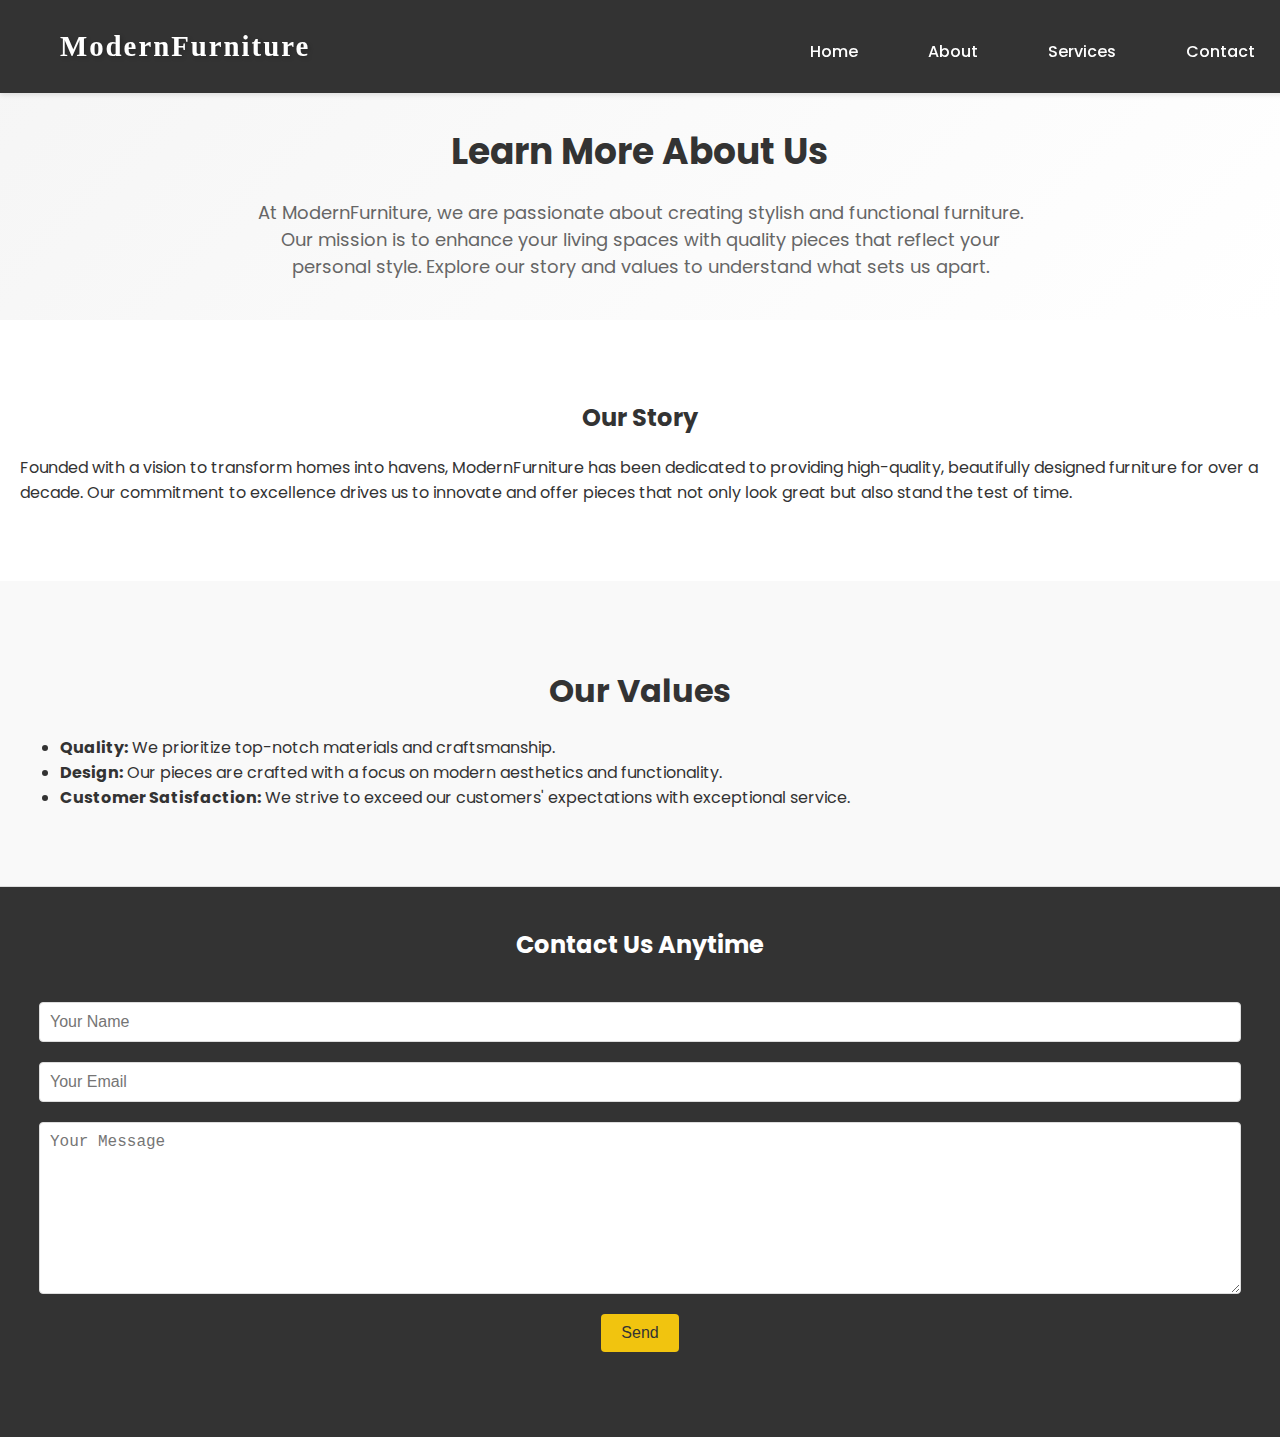
<file: learnmore.html>
<!DOCTYPE html>
<html lang="en">
<head>
    <meta charset="UTF-8">
    <meta name="viewport" content="width=device-width, initial-scale=1.0">
    <title>Learn More - Modern Furniture</title>
    <link href="https://fonts.googleapis.com/css2?family=Poppins:wght@300;400;600&display=swap" rel="stylesheet">
    <link rel="stylesheet" href="styles.css">
    <style>
        body {
            font-family: 'Poppins', sans-serif;
            margin: 0;
            padding: 0;
            color: #333;
            background-color: #f5f5f5;
            background-image: url('https://i.pinimg.com/236x/33/d9/de/33d9de64138477bfb590a2faebad3017.jpg'); /* Gambar */
            background-size: cover;
            background-position: center;
            background-attachment: fixed;
        }
        .header {
            background-color: #333;
            padding: 20px;
            box-shadow: 0 2px 5px rgba(0,0,0,0.1);
            position: fixed;
            width: 100%;
            top: 0;
            left: 0;
            z-index: 1000;
        }
        .logo {
            font-size: 24px;
            font-weight: 600;
            color: #fff;
        }
        .nav-links {
            list-style: none;
            padding: 0;
            display: flex;
            gap: 20px;
            margin-top: 10px;
        }
        .nav-links li a {
            text-decoration: none;
            color: #fff;
            font-weight: 500;
            transition: color 0.3s;
        }
        .nav-links li a:hover {
            color: #f1c40f;
        }
        .learn-more-intro {
            padding: 100px 20px 40px;
            text-align: center;
            background: linear-gradient(135deg, #f5f5f5, #ffffff);
        }
        .learn-more-intro h1 {
            font-size: 36px;
            margin-bottom: 20px;
            color: #333;
        }
        .learn-more-intro p {
            font-size: 18px;
            color: #666;
            max-width: 800px;
            margin: 0 auto;
        }
        .content {
            padding: 40px 20px;
            max-width: 1200px;
            margin: 0 auto;
        }
        .content h2 {
            font-size: 28px;
            margin-bottom: 20px;
            color: #333;
        }
        .content p {
            font-size: 18px;
            line-height: 1.6;
            color: #666;
        }
        .content .highlight {
            background-color: #f1c40f;
            color: #333;
            padding: 10px;
            border-radius: 4px;
            display: inline-block;
            margin: 10px 0;
            font-weight: 600;
        }
        .footer {
            background-color: #333;
            padding: 20px;
            text-align: center;
            border-top: 1px solid #ddd;
        }
        .footer h2 {
            margin-bottom: 20px;
        }
        .footer form input,
        .footer form textarea {
            width: calc(100% - 20px);
            padding: 10px;
            margin-bottom: 10px;
            border: 1px solid #ddd;
            border-radius: 4px;
        }
        .footer form button {
            padding: 10px 20px;
            border: none;
            border-radius: 4px;
            background-color: #f1c40f;
            color: #333;
            font-size: 16px;
            cursor: pointer;
            transition: background-color 0.3s;
        }
        .footer form button:hover {
            background-color: #e2b90f;
        }
        .footer-links {
            margin-top: 20px;
        }
        .footer-links a {
            text-decoration: none;
            color: #333;
            margin: 0 10px;
            font-weight: 500;
            transition: color 0.3s;
        }
        .footer-links a:hover {
            color: #f1c40f;
        }
    </style>
</head>
<body>
    <header class="header">
        <nav>
            <div class="logo">ModernFurniture</div>
            <ul class="nav-links">
                <li><a href="index.html">Home</a></li>
                <li><a href="about.html">About</a></li>
                <li><a href="services.html">Services</a></li>
                <li><a href="contact.html">Contact</a></li>
            </ul>
        </nav>
    </header>

    <main>
        <section class="learn-more-intro">
            <h1 style="text-align: center;">Learn More About Us</h1>
            <p>At ModernFurniture, we are passionate about creating stylish and functional furniture. Our mission is to enhance your living spaces with quality pieces that reflect your personal style. Explore our story and values to understand what sets us apart.</p>
        </section>

        <section class="our-story">
            <h2 style="text-align: center;">Our Story</h2>
            <p>Founded with a vision to transform homes into havens, ModernFurniture has been dedicated to providing high-quality, beautifully designed furniture for over a decade. Our commitment to excellence drives us to innovate and offer pieces that not only look great but also stand the test of time.</p>
        </section>

        <section class="our-values">
            <h2>Our Values</h2>
            <ul>
                <li><strong>Quality:</strong> We prioritize top-notch materials and craftsmanship.</li>
                <li><strong>Design:</strong> Our pieces are crafted with a focus on modern aesthetics and functionality.</li>
                <li><strong>Customer Satisfaction:</strong> We strive to exceed our customers' expectations with exceptional service.</li>
            </ul>
        </section>
    </main>

    <footer class="footer">
        <h2>Contact Us Anytime</h2>
        <form>
            <input type="text" placeholder="Your Name">
            <input type="email" placeholder="Your Email">
            <textarea placeholder="Your Message"></textarea>
            <button type="submit">Send</button>
        </form>
        <div class="footer-links">
            <a href="#">Privacy Policy</a>
            <a href="#">Terms of Service</a>
            <a href="#">Contact Us</a>
        </div>
    </footer>
</body>
</html>
</file>
<file: styles.css>
/* General Styles */
body {
    font-family: 'Poppins', sans-serif;
    margin: 0;
    padding: 0;
    color: #333;
    background-color: #ffffff;
    overflow-x: hidden;
}

.header, .footer {
    text-align: center;
    background-color: #1f2937;
    color: white;
    padding: 20px 0;
}

/* CSS untuk Logo */
.logo {
    font-family: 'Pacifico', cursive; /* Menggunakan font baru */
    font-size: 36px; /* Mengatur ukuran teks logo lebih besar */
    color: #ffffff; /* Mengatur warna teks */
    letter-spacing: 2px; /* Memberikan spasi antar huruf */
    text-shadow: 2px 2px 4px rgba(0, 0, 0, 0.2); /* Menambahkan bayangan teks */
    padding: 10px 20px; /* Memberikan ruang di sekitar teks */
}

nav {
    display: flex; /* Mengatur tampilan flexbox untuk nav */
    justify-content: space-between; /* Jarak antara logo dan link navigasi */
    align-items: center; /* Menyelaraskan item secara vertikal di tengah */
    padding: 0 20px; /* Jarak di kiri dan kanan nav */
} 

 /* CSS untuk Navigation Menu */
.nav-links {
    display: flex;
    justify-content: left;
    list-style: none;
    padding: 0;
    margin: 0;
}

/* Style untuk navigasi */
.nav-links a {
    text-decoration: none; /* Menghapus garis bawah pada link */
    color: #333; /* Warna default link */
    padding: 10px 15px; /* Spasi di dalam link */
    transition: color 0.3s ease, background-color 0.3s ease; /* Animasi transisi */
}

.nav-links a:hover,
.nav-links a:focus,
.nav-links a:active {
    color: #333; /* Warna teks tetap */
    background-color: yellow; /* Warna latar belakang kuning saat link ditekan atau aktif */
    border-radius: 5px; /* Menambahkan sedikit lengkungan di tepi */
}

.nav-links li {
    margin: 0 20px;
}

.nav-links a {
    color: white;
    font-weight: 600;
    text-decoration: none;
    transition: color 0.3s;
}

.nav-links a:hover {
    color: #f9f9f9;
}

.hero-section {
    text-align: center;
    padding: 80px 20px;
    background-color: #1f2937;
    color: white;
}

.hero-buttons .btn {
    margin: 10px;
    padding: 15px 30px;
    border-radius: 50px;
    font-weight: 600;
    transition: background-color 0.3s, color 0.3s;
    display: inline-block;
    text-decoration: none;
}

.primary-btn {
    background-color: #10b981;
    color: white;
}

.primary-btn:hover {
    background-color: #059669;
}

.secondary-btn {
    background-color: white;
    color: #1f2937;
}

.secondary-btn:hover {
    background-color: #e5e7eb;
}

/* Animations */
@keyframes fadeIn {
    from {
        opacity: 0;
    }
    to {
        opacity: 1;
    }
}

@keyframes slideInLeft {
    from {
        transform: translateX(-100%);
        opacity: 0;
    }
    to {
        transform: translateX(0);
        opacity: 1;
    }
}

@keyframes slideInRight {
    from {
        transform: translateX(100%);
        opacity: 0;
    }
    to {
        transform: translateX(0);
        opacity: 1;
    }
}

@keyframes zoomIn {
    from {
        transform: scale(0.5);
        opacity: 0;
    }
    to {
        transform: scale(1);
        opacity: 1;
    }
}

@keyframes scaleIn {
    from {
        transform: scale(0.8);
        opacity: 0;
    }
    to {
        transform: scale(1);
        opacity: 1;
    }
}

@keyframes rotateIn {
    from {
        transform: rotate(-180deg);
        opacity: 0;
    }
    to {
        transform: rotate(0deg);
        opacity: 1;
    }
}

.fade-in {
    animation: fadeIn 1.5s ease-out;
}

.slide-in-left {
    animation: slideInLeft 1s ease-out;
}

.slide-in-right {
    animation: slideInRight 1s ease-out;
}

.zoom-in {
    animation: zoomIn 1s ease-out;
}

.scale-in {
    animation: scaleIn 1.2s ease-out;
}

.rotate-in {
    animation: rotateIn 1.2s ease-out;
}

.hover-up:hover {
    transform: translateY(-10px);
    transition: transform 0.3s;
}

.features, .room-options, .product-list, .creation-gallery, .reviews {
    text-align: center;
    display: flex;
    justify-content: center;
    gap: 20px;
    flex-wrap: wrap;
}

.feature-item, .room-option, .product-item, .creation-item, .review-item {
    background-color: #f3f4f6;
    padding: 20px;
    border-radius: 10px;
    text-align: center;
    box-shadow: 0 2px 5px rgba(0,0,0,0.1);
    transition: transform 0.3s;
}

.footer form {
    display: flex;
    flex-direction: column;
    align-items: center;
    gap: 10px;
    padding: 20px;
}

.footer-links a {
    color: white;
    margin: 0 10px;
    text-decoration: none;
    transition: color 0.3s;
}

.footer-links a:hover {
    color: #f9f9f9;
}

.footer {
    background-color: #f4f4f4; /* Warna latar belakang footer */
    padding: 40px 20px; /* Padding di sekitar footer */
    text-align: center; /* Menyelaraskan teks ke tengah */
}

.footer h2 {
    font-size: 2rem; /* Ukuran font untuk heading */
    margin-bottom: 20px; /* Jarak bawah heading */
    color: #333; /* Warna teks heading */
}

.contact-form {
    background-color: #1f2937; /* Warna latar belakang form */
    padding: 20px; /* Padding di dalam form */
    border-radius: 10px; /* Lengkungan sudut form */
    box-shadow: 0 4px 8px rgba(0, 0, 0, 0.1); /* Bayangan untuk memberikan efek kedalaman */
    max-width: 600px; /* Lebar maksimum form */
    margin: 0 auto; /* Tengah-tengah dalam footer */
}

.form-group {
    margin-bottom: 15px; /* Jarak antara elemen form */
}

input[type="text"], input[type="email"], textarea {
    width: 100%; /* Lebar penuh elemen input */
    padding: 10px; /* Padding di dalam input */
    border: 1px solid #ddd; /* Garis batas abu-abu terang */
    border-radius: 5px; /* Lengkungan sudut input */
    font-size: 1rem; /* Ukuran font di dalam input */
}

textarea {
    height: 150px; /* Tinggi untuk textarea */
    resize: vertical; /* Membiarkan pengguna mengubah ukuran secara vertikal */
}

.submit-btn {
    background-color: #f4a300; /* Warna latar belakang tombol */
    color: #fff; /* Warna teks tombol */
    border: none; /* Menghapus batas tombol */
    padding: 10px 20px; /* Padding di dalam tombol */
    border-radius: 5px; /* Lengkungan sudut tombol */
    font-size: 1rem; /* Ukuran font tombol */
    cursor: pointer; /* Menampilkan kursor pointer saat hover */
    transition: background-color 0.3s ease; /* Animasi transisi */
}

.submit-btn:hover {
    background-color: #e69100; /* Warna latar belakang saat hover */
}

.footer-links {
    margin-top: 20px; /* Jarak atas footer-links */
}

.footer-links a {
    color: #333; /* Warna teks link */
    margin: 0 10px; /* Jarak horizontal antara link */
    text-decoration: none; /* Menghapus garis bawah pada link */
    font-size: 0.9rem; /* Ukuran font link */
}

.footer-links a:hover {
    text-decoration: underline; /* Garis bawah saat hover */
}

/* General Styles */
body {
    font-family: 'Poppins', sans-serif;
    margin: 0;
    padding: 0;
    color: #333;
}

.header {
    background-color: #333;
    color: #fff;
    padding: 10px 20px;
}

.header .logo {
    font-size: 1.8rem;
    font-weight: 600;
}

.nav-links {
    list-style: none;
    padding: 0;
    margin: 0;
    display: flex;
    justify-content: space-around;
}

.nav-links li {
    margin: 0 10px;
}

.nav-links a {
    color: #fff;
    text-decoration: none;
    font-size: 1rem;
}

.nav-links a.active {
    color: #f4a300;
}

.about-intro {
    background: #f9f9f9;
    padding: 60px 20px;
    text-align: center;
}

.about-intro h1 {
    font-size: 2.5rem;
    margin-bottom: 20px;
}

.about-intro p {
    font-size: 1.2rem;
    line-height: 1.6;
}

.our-story {
    background: #fff;
    padding: 60px 20px;
}

.our-story .container {
    display: flex;
    flex-direction: row;
    align-items: center;
    justify-content: space-between;
}

.story-text {
    flex: 1;
    margin-right: 20px;
}

.story-image img {
    max-width: 100%;
    border-radius: 10px;
    box-shadow: 0 4px 8px rgba(0, 0, 0, 0.1);
}

.team-members {
    display: flex;
    justify-content: space-around;
    flex-wrap: wrap;
}

.team-member {
    text-align: center;
    margin: 20px;
    flex: 1 1 30%;
}

.team-member img {
    width: 100px;
    height: 100px;
    border-radius: 50%;
    object-fit: cover;
    border: 3px solid #f4a300;
}

.team-member h3 {
    margin: 10px 0 5px;
    font-size: 1.2rem;
}

.team-member p {
    font-size: 1rem;
    color: #666;
}

.footer {
    background-color: #f4f4f4;
    padding: 40px 20px;
    text-align: center;
}

.footer h2 {
    font-size: 2rem;
    margin-bottom: 20px;
    color: #333;
}

.contact-form {
    background-color: #1f2937; 
    padding: 20px;
    border-radius: 10px;
    box-shadow: 0 4px 8px rgba(0, 0, 0, 0.1);
    max-width: 600px;
    margin: 0 auto;
}

.form-group {
    margin-bottom: 15px;
}

input[type="text"], input[type="email"], textarea {
    width: 100%;
    padding: 10px;
    border: 1px solid #ddd;
    border-radius: 5px;
    font-size: 1rem;
}

textarea {
    height: 150px;
    resize: vertical;
}

.submit-btn {
    background-color: #f4a300;
    color: #fff;
    border: none;
    padding: 10px 20px;
    border-radius: 5px;
    font-size: 1rem;
    cursor: pointer;
    transition: background-color 0.3s ease;
}

.submit-btn:hover {
    background-color: #e69100;
}

.footer-links {
    margin-top: 20px;
}

.footer-links a {
    color: #333;
    margin: 0 10px;
    text-decoration: none;
    font-size: 0.9rem;
}

.footer-links a:hover {
    text-decoration: underline;
}

/* General Styles */
body {
    font-family: 'Poppins', sans-serif;
    margin: 0;
    padding: 0;
    color: #333;
}

.header {
    background-color: #333;
    color: #fff;
    padding: 10px 20px;
}

.header .logo {
    font-size: 1.8rem;
    font-weight: 600;
}

.nav-links {
    list-style: none;
    padding: 0;
    margin: 0;
    display: flex;
    justify-content: space-around;
}

.nav-links li {
    margin: 0 10px;
}

.nav-links a {
    color: #fff;
    text-decoration: none;
    font-size: 1rem;
}

.nav-links a.active {
    color: #f4a300;
}

.services-intro {
    background: #f9f9f9;
    padding: 60px 20px;
    text-align: center;
}

.services-intro h1 {
    font-size: 2.5rem;
    margin-bottom: 20px;
}

.services-intro p {
    font-size: 1.2rem;
    line-height: 1.6;
}

.service-details {
    background: #fff;
    padding: 60px 20px;
}

.service-details .container {
    display: flex;
    flex-direction: column;
    gap: 20px;
}

.service-item {
    display: flex;
    align-items: center;
    gap: 20px;
    border-bottom: 1px solid #ddd;
    padding-bottom: 20px;
    margin-bottom: 20px;
}

.service-icon img {
    width: 80px;
    height: 80px;
    border-radius: 50%;
    object-fit: cover;
    border: 3px solid #f4a300;
}

.service-content h2 {
    font-size: 1.8rem;
    margin-bottom: 10px;
}

.service-content p {
    font-size: 1.1rem;
    color: #666;
}

.why-choose-us {
    background: #f4f4f4;
    padding: 60px 20px;
    text-align: center;
}

.why-choose-us h2 {
    font-size: 2rem;
    margin-bottom: 20px;
}

.features {
    display: flex;
    justify-content: space-around;
    flex-wrap: wrap;
}

.feature-item {
    text-align: center;
    margin: 20px;
    flex: 1 1 30%;
}

.feature-item img {
    width: 80px;
    height: 80px;
    border-radius: 50%;
    object-fit: cover;
    border: 3px solid #f4a300;
}

.feature-item h3 {
    font-size: 1.4rem;
    margin: 10px 0;
}

.feature-item p {
    font-size: 1rem;
    color: #666;
}

.footer {
    background-color: #f4f4f4;
    padding: 40px 20px;
    text-align: center;
}

.footer h2 {
    font-size: 2rem;
    margin-bottom: 20px;
    color: #333;
}

.contact-form {
    background-color: #1f2937; 
    padding: 20px;
    border-radius: 10px;
    box-shadow: 0 4px 8px rgba(0, 0, 0, 0.1);
    max-width: 600px;
    margin: 0 auto;
}

.form-group {
    margin-bottom: 15px;
}

input[type="text"], input[type="email"], textarea {
    width: 100%;
    padding: 10px;
    border: 1px solid #ddd;
    border-radius: 5px;
    font-size: 1rem;
}

textarea {
    height: 150px;
    resize: vertical;
}

.submit-btn {
    background-color: #f4a300;
    color: #fff;
    border: none;
    padding: 10px 20px;
    border-radius: 5px;
    font-size: 1rem;
    cursor: pointer;
    transition: background-color 0.3s ease;
}

.submit-btn:hover {
    background-color: #e69100;
}

.footer-links {
    margin-top: 20px;
}

.footer-links a {
    color: #333;
    margin: 0 10px;
    text-decoration: none;
    font-size: 0.9rem;
}

.footer-links a:hover {
    text-decoration: underline;
}

/* General Styles */
body {
    font-family: 'Poppins', sans-serif;
    margin: 0;
    padding: 0;
    color: #333;
}

.header {
    background-color: #333;
    color: #fff;
    padding: 10px 20px;
}

.header .logo {
    font-size: 1.8rem;
    font-weight: 600;
}

.nav-links {
    list-style: none;
    padding: 0;
    margin: 0;
    display: flex;
    justify-content: space-around;
}

.nav-links li {
    margin: 0 10px;
}

.nav-links a {
    color: #fff;
    text-decoration: none;
    font-size: 1rem;
}

.nav-links a.active {
    color: #f4a300;
}

.contact-intro {
    background: #f9f9f9;
    padding: 60px 20px;
    text-align: center;
}

.contact-intro h1 {
    font-size: 2.5rem;
    margin-bottom: 20px;
}

.contact-intro p {
    font-size: 1.2rem;
    line-height: 1.6;
}

.contact-details {
    background: #fff;
    padding: 60px 20px;
}

.contact-details .container {
    display: flex;
    flex-direction: column;
    gap: 40px;
}

.contact-info {
    display: flex;
    flex-direction: column;
    gap: 20px;
}

.info-item {
    display: flex;
    align-items: center;
    gap: 20px;
    border-bottom: 1px solid #ddd;
    padding-bottom: 20px;
}

.info-item img {
    width: 60px;
    height: 60px;
}

.info-item h3 {
    font-size: 1.4rem;
    margin-bottom: 5px;
}

.info-item p {
    font-size: 1.1rem;
    color: #666;
}

.contact-form {
    background: #666;
    padding: 40px;
    border-radius: 10px;
    box-shadow: 0 4px 8px rgba(0, 0, 0, 0.1);
}

.contact-form h2 {
    font-size: 2rem;
    margin-bottom: 20px;
    color: #ffffff;
}

.form-group {
    margin-bottom: 15px;
}

input[type="text"], input[type="email"], textarea {
    width: 100%;
    padding: 10px;
    border: 1px solid #ddd;
    border-radius: 5px;
    font-size: 1rem;
}

textarea {
    height: 150px;
    resize: vertical;
}

.submit-btn {
    background-color: #f4a300;
    color: #fff;
    border: none;
    padding: 10px 20px;
    border-radius: 5px;
    font-size: 1rem;
    cursor: pointer;
    transition: background-color 0.3s ease;
}

.submit-btn:hover {
    background-color: #e69100;
}

.map-section {
    background: #fff;
    padding: 60px 20px;
    text-align: center;
}

.map-section h2 {
    font-size: 2rem;
    margin-bottom: 20px;
}

.map iframe {
    width: 100%;
    height: 400px;
    border: 0;
    border-radius: 10px;
}

.footer {
    background: #333;
    color: #fff;
    padding: 20px;
    text-align: center;
}

.footer h2 {
    font-size: 1.5rem;
    margin-bottom: 20px;
}

.footer-links {
    margin-top: 20px;
}

.footer-links a {
    color: #fff;
    margin: 0 10px;
    text-decoration: none;
    font-size: 0.9rem;
}

.footer-links a:hover {
    text-decoration: underline;
}

/* General Styles */
body {
    font-family: 'Poppins', sans-serif;
    margin: 0;
    padding: 0;
    color: #333;
}

.header {
    background-color: #333;
    color: #fff;
    padding: 10px 20px;
}

.header .logo {
    font-size: 1.8rem;
    font-weight: 600;
}

.nav-links {
    list-style: none;
    padding: 0;
    margin: 0;
    display: flex;
    justify-content: space-around;
}

.nav-links li {
    margin: 0 10px;
}

.nav-links a {
    color: #fff;
    text-decoration: none;
    font-size: 1rem;
    position: relative;
    transition: color 0.3s;
}

.nav-links a.active {
    color: #f4a300;
}

.nav-links a::after {
    content: '';
    position: absolute;
    bottom: -5px;
    left: 50%;
    transform: translateX(-50%);
    width: 0;
    height: 2px;
    background-color: #f4a300;
    transition: width 0.3s;
}

.nav-links a:hover::after {
    width: 100%;
}

.about-intro {
    background: #f9f9f9;
    padding: 60px 20px;
    text-align: center;
    opacity: 0;
    animation: fadeIn 2s forwards;
}

.about-intro h1 {
    font-size: 2.5rem;
    margin-bottom: 20px;
    animation: slideInFromLeft 1s forwards;
}

.about-intro p {
    font-size: 1.2rem;
    line-height: 1.6;
}

.team {
    background: #fff;
    padding: 60px 20px;
}

.team h2 {
    text-align: center;
    font-size: 2rem;
    margin-bottom: 20px;
}

.team-members {
    display: flex;
    justify-content: space-around;
    flex-wrap: wrap;
    gap: 20px;
}

.team-member {
    background: #f4f4f4;
    padding: 20px;
    border-radius: 10px;
    text-align: center;
    box-shadow: 0 4px 8px rgba(0, 0, 0, 0.1);
    opacity: 0;
    animation: fadeIn 2s forwards;
}

.team-member img {
    width: 150px;
    height: 150px;
    border-radius: 50%;
    margin-bottom: 15px;
}

.team-member h3 {
    font-size: 1.5rem;
    margin: 10px 0;
}

.team-member p {
    font-size: 1.1rem;
    color: #666;
}

.our-values {
    background: #f9f9f9;
    padding: 60px 20px;
}

.our-values h2 {
    text-align: center;
    font-size: 2rem;
    margin-bottom: 20px;
}

.values-list {
    display: flex;
    justify-content: space-around;
    flex-wrap: wrap;
    gap: 20px;
}

.value-item {
    background: #fff;
    padding: 20px;
    border-radius: 10px;
    text-align: center;
    box-shadow: 0 4px 8px rgba(0, 0, 0, 0.1);
    flex: 1;
    max-width: 300px;
    opacity: 0;
    animation: fadeIn 2s forwards;
}

.value-item img {
    width: 100px;
    height: 100px;
    margin-bottom: 15px;
}

.value-item h3 {
    font-size: 1.4rem;
    margin: 10px 0;
}

.value-item p {
    font-size: 1.1rem;
    color: #666;
}

.footer {
    background: #333;
    color: #fff;
    padding: 20px;
    text-align: center;
}

.footer h2 {
    font-size: 1.5rem;
    margin-bottom: 20px;
    animation: slideInFromLeft 1s forwards;
    color: #ffffff;
}

.footer-links {
    margin-top: 20px;
}

.footer-links a {
    color: #fff;
    margin: 0 10px;
    text-decoration: none;
    font-size: 0.9rem;
}

.footer-links a:hover {
    text-decoration: underline;
}

/* Animations */
@keyframes fadeIn {
    from {
        opacity: 0;
    }
    to {
        opacity: 1;
    }
}

@keyframes slideInFromLeft {
    from {
        transform: translateX(-50%);
        opacity: 0;
    }
    to {
        transform: translateX(0);
        opacity: 1;
    }
}
</file>
